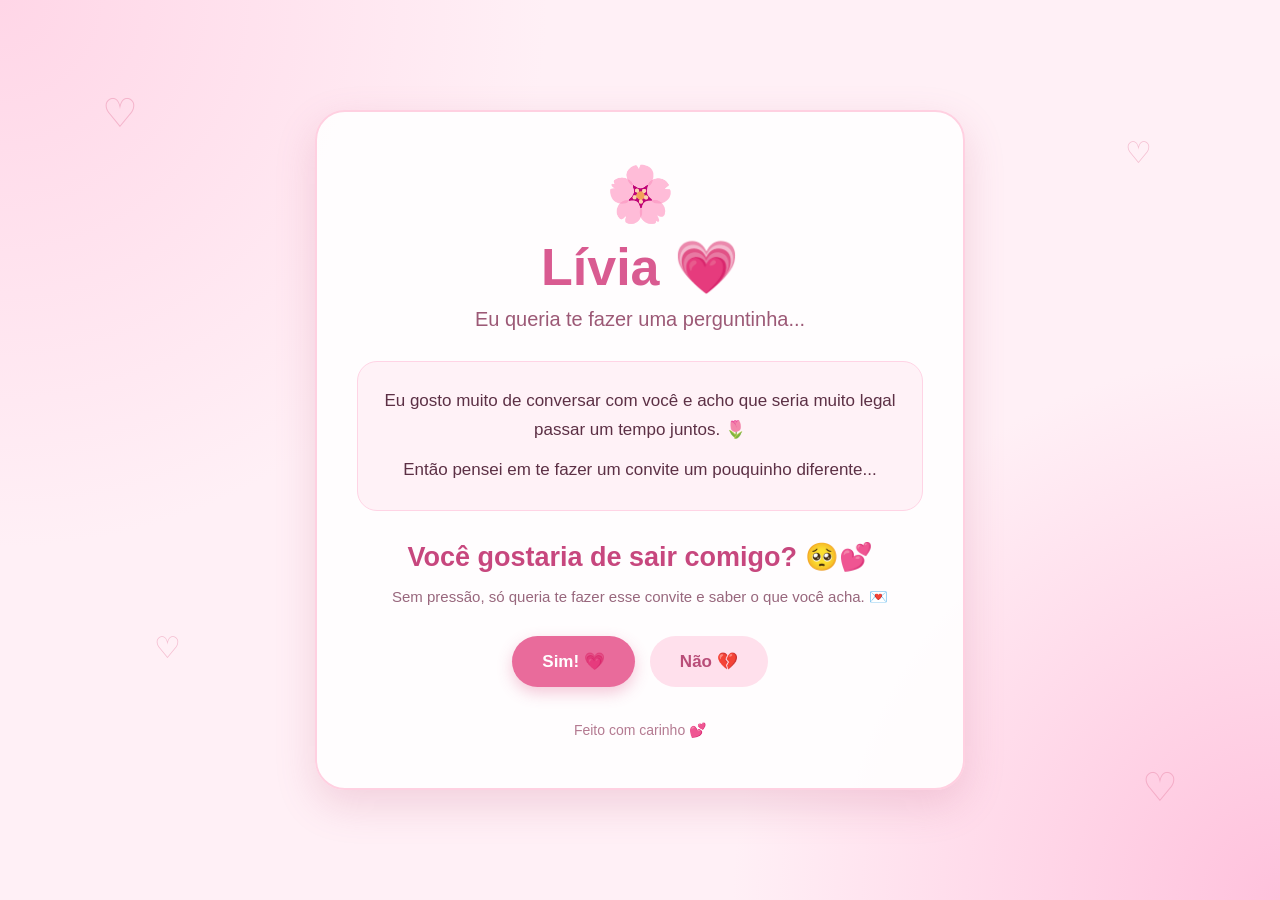
<file: index.html>
<!DOCTYPE html>
<html lang="pt-BR">

<head>
    <meta charset="UTF-8">
    <meta name="viewport" content="width=device-width, initial-scale=1.0">

    <title>Para Lívia 💗</title>

    <link rel="stylesheet" href="style.css">
</head>

<body>

    <div class="coracao coracao1">♡</div>
    <div class="coracao coracao2">♡</div>
    <div class="coracao coracao3">♡</div>
    <div class="coracao coracao4">♡</div>

    <main class="container">

        <div class="carta">

            <div class="flor">🌸</div>

            <h1>Lívia 💗</h1>

            <p class="subtitulo">
                Eu queria te fazer uma perguntinha...
            </p>

            <div class="mensagem">

                <p>
                    Eu gosto muito de conversar com você
                    e acho que seria muito legal passar
                    um tempo juntos. 🌷
                </p>

                <p>
                    Então pensei em te fazer um convite
                    um pouquinho diferente...
                </p>

            </div>

            <h2>Você gostaria de sair comigo? 🥺💕</h2>

            <p class="detalhe">
                Sem pressão, só queria te fazer esse convite
                e saber o que você acha. 💌
            </p>


<!-- FORMULÁRIO -->

<form id="formulario">

    <input
        type="hidden"
        name="_subject"
        value="💗 Resposta da Lívia!"
    >

    <input
        type="hidden"
        name="_captcha"
        value="false"
    >

    <div class="botoes">

        <button
            type="submit"
            name="resposta"
            value="SIM 💗"
            class="sim">
            Sim! 💗
        </button>

        <button
            type="submit"
            name="resposta"
            value="Não 💔"
            class="talvez">
            Não 💔
        </button>

    </div>

</form>

<!-- Mensagem que aparecerá depois da resposta -->

<div id="resposta-final"></div>


            <div class="assinatura">
                Feito com carinho 💕
            </div>

        </div>

    </main>

<script>

const formulario = document.getElementById("formulario");
const mensagem = document.getElementById("resposta-final");

formulario.addEventListener("submit", async function(event) {

    // Impede o site de recarregar
    event.preventDefault();

    // Descobre qual botão foi clicado
    const botao = event.submitter;
    const resposta = botao.value;

    // Desabilita os botões enquanto envia
    const botoes = formulario.querySelectorAll("button");

    botoes.forEach(function(botao) {
        botao.disabled = true;
    });

    try {

        const dados = new FormData();

        dados.append("resposta", resposta);
        dados.append("_subject", "💗 Resposta da Lívia!");

        const resultado = await fetch(
            "https://formsubmit.co/ajax/meiramatheus375@gmail.com",
            {
                method: "POST",
                headers: {
                    "Accept": "application/json"
                },
                body: dados
            }
        );

        if (resultado.ok) {

            formulario.style.display = "none";

            if (resposta === "SIM 💗") {

                mensagem.innerHTML = `
                    <h2>AAAAA! 🥹💗</h2>
                    <p>
                        Você acabou de deixar alguém muito feliz! 🌷💕
                    </p>
                `;

            } else {

                mensagem.innerHTML = `
                    <h2>Tudo bem! 💗</h2>
                    <p>
                        Obrigado por responder com sinceridade. 🌸
                    </p>
                `;

            }

        } else {

            mensagem.innerHTML = `
                <p>
                    Ops! 😭 Parece que aconteceu um problema.
                    Tente novamente.
                </p>
            `;

            botoes.forEach(function(botao) {
                botao.disabled = false;
            });
        }

    } catch (erro) {

        mensagem.innerHTML = `
            <p>
                Ops! 😭 Não consegui enviar a resposta.
                Tente novamente.
            </p>
        `;

        botoes.forEach(function(botao) {
            botao.disabled = false;
        });

    }

});

</script>

</body>

</html>

</body>

</html>

</html>
</file>
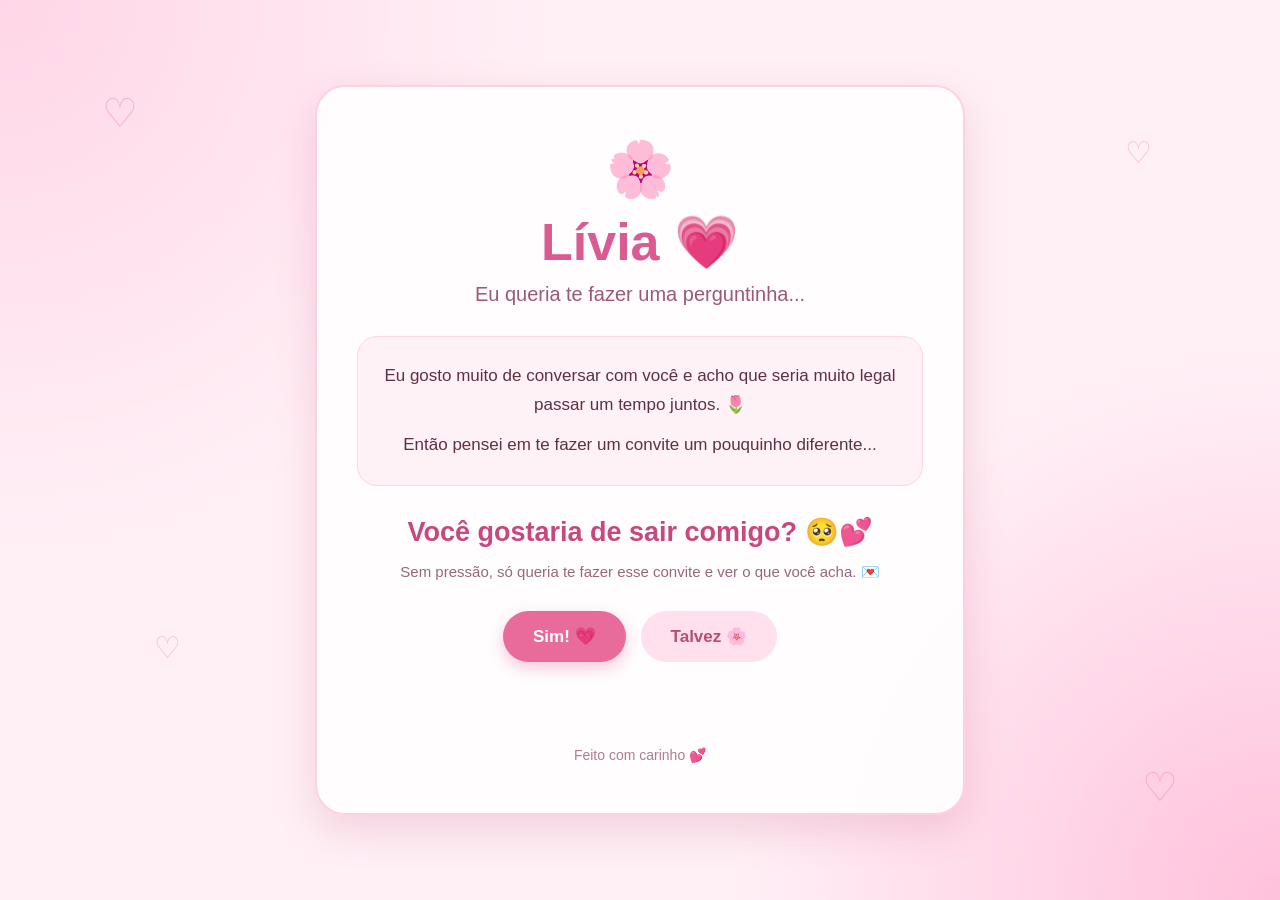
<file: Lívia.html>
<!DOCTYPE html>
<html lang="pt-BR">

<head>
    <meta charset="UTF-8">
    <meta name="viewport" content="width=device-width, initial-scale=1.0">

    <title>Para Lívia 💗</title>

    <link rel="stylesheet" href="style.css">
</head>

<body>

    <!-- Corações decorativos -->
    <div class="coracao coracao1">♡</div>
    <div class="coracao coracao2">♡</div>
    <div class="coracao coracao3">♡</div>
    <div class="coracao coracao4">♡</div>

    <main class="container">

        <div class="carta">

            <div class="flor">🌸</div>

            <h1>Lívia 💗</h1>

            <p class="subtitulo">
                Eu queria te fazer uma perguntinha...
            </p>

            <div class="mensagem">

                <p>
                    Eu gosto muito de conversar com você
                    e acho que seria muito legal passar
                    um tempo juntos. 🌷
                </p>

                <p>
                    Então pensei em te fazer um convite
                    um pouquinho diferente...
                </p>

            </div>

            <h2>Você gostaria de sair comigo? 🥺💕</h2>

            <p class="detalhe">
                Sem pressão, só queria te fazer esse convite
                e ver o que você acha. 💌
            </p>

            <div class="botoes">

                <button class="sim" onclick="aceitou()">
                    Sim! 💗
                </button>

                <button class="talvez" onclick="talvez()">
                    Talvez 🌸
                </button>

            </div>

            <p id="resposta"></p>

            <div class="assinatura">
                Feito com carinho 💕
            </div>

        </div>

    </main>

    <script>

        function aceitou() {

            document.getElementById("resposta").innerHTML =
                "AAAAA! 🥹💗 Então temos um encontro marcado! 🌸✨";

        }

        function talvez() {

            document.getElementById("resposta").innerHTML =
                "Tudo bem! Pense com carinho 🌷💗";

        }

    </script>

</body>

</html>
</file>
<file: style.css>
* {
    margin: 0;
    padding: 0;
    box-sizing: border-box;
}

body {
    font-family: "Arial", sans-serif;

    min-height: 100vh;

    background:
        radial-gradient(circle at top left, #ffd6e7, transparent 35%),
        radial-gradient(circle at bottom right, #ffc1dc, transparent 35%),
        #fff0f6;

    color: #5c3045;

    overflow-x: hidden;
}

/* Área principal */

.container {
    min-height: 100vh;

    display: flex;
    justify-content: center;
    align-items: center;

    padding: 30px 20px;
}

/* Carta */

.carta {
    position: relative;

    width: 100%;
    max-width: 650px;

    background: rgba(255, 255, 255, 0.9);

    padding: 50px 40px;

    border-radius: 30px;

    text-align: center;

    box-shadow:
        0 15px 40px rgba(190, 80, 120, 0.2);

    border: 2px solid #ffd0e1;

    animation: aparecer 1s ease;
}

/* Flor */

.flor {
    font-size: 55px;

    margin-bottom: 10px;

    animation: flutuar 3s ease-in-out infinite;
}

/* Título */

h1 {
    font-size: 52px;

    color: #d95b91;

    margin-bottom: 10px;
}

.subtitulo {
    font-size: 20px;

    color: #9c5976;

    margin-bottom: 30px;
}

/* Mensagem */

.mensagem {
    background: #fff2f7;

    padding: 25px;

    border-radius: 20px;

    margin-bottom: 30px;

    border: 1px solid #ffd4e5;
}

.mensagem p {
    font-size: 17px;

    line-height: 1.7;

    margin-bottom: 12px;
}

.mensagem p:last-child {
    margin-bottom: 0;
}

/* Pergunta */

h2 {
    font-size: 27px;

    color: #c7477e;

    margin-bottom: 15px;
}

.detalhe {
    font-size: 15px;

    color: #98677d;

    margin-bottom: 30px;
}

/* Botões */

.botoes {
    display: flex;

    justify-content: center;

    gap: 15px;

    flex-wrap: wrap;
}

button {
    border: none;

    padding: 15px 30px;

    border-radius: 50px;

    font-size: 17px;

    font-weight: bold;

    cursor: pointer;

    transition: 0.25s;
}

.sim {
    background: #e96b9b;

    color: white;

    box-shadow: 0 6px 15px rgba(220, 80, 130, 0.3);
}

.sim:hover {
    transform: translateY(-4px) scale(1.04);

    background: #dc568b;
}

.talvez {
    background: #ffe0ec;

    color: #b94d78;
}

.talvez:hover {
    transform: translateY(-4px);

    background: #ffd0e2;
}

/* Resposta */

#resposta {
    margin-top: 25px;

    font-size: 19px;

    font-weight: bold;

    color: #d34f86;

    min-height: 25px;
}

/* Assinatura */

.assinatura {
    margin-top: 35px;

    font-size: 14px;

    color: #b47a91;
}

/* Corações */

.coracao {
    position: fixed;

    color: #e98aaa;

    font-size: 40px;

    opacity: 0.5;

    animation: flutuar 4s ease-in-out infinite;

    pointer-events: none;
}

.coracao1 {
    top: 10%;

    left: 8%;
}

.coracao2 {
    top: 70%;

    left: 12%;

    font-size: 30px;

    animation-delay: 1s;
}

.coracao3 {
    top: 15%;

    right: 10%;

    font-size: 30px;

    animation-delay: 2s;
}

.coracao4 {
    bottom: 10%;

    right: 8%;

    animation-delay: 0.5s;
}

/* Animações */

@keyframes aparecer {

    from {
        opacity: 0;

        transform: translateY(30px);
    }

    to {
        opacity: 1;

        transform: translateY(0);
    }

}

@keyframes flutuar {

    0% {
        transform: translateY(0);
    }

    50% {
        transform: translateY(-10px);
    }

    100% {
        transform: translateY(0);
    }

}

/* Celular */

@media (max-width: 600px) {

    .container {
        padding: 20px 12px;
    }

    .carta {
        padding: 35px 22px;

        border-radius: 24px;
    }

    h1 {
        font-size: 40px;
    }

    h2 {
        font-size: 23px;
    }

    .subtitulo {
        font-size: 17px;
    }

    .mensagem p {
        font-size: 15px;
    }

    button {
        width: 100%;
    }

    .coracao {
        font-size: 25px;
    }

}
</file>
